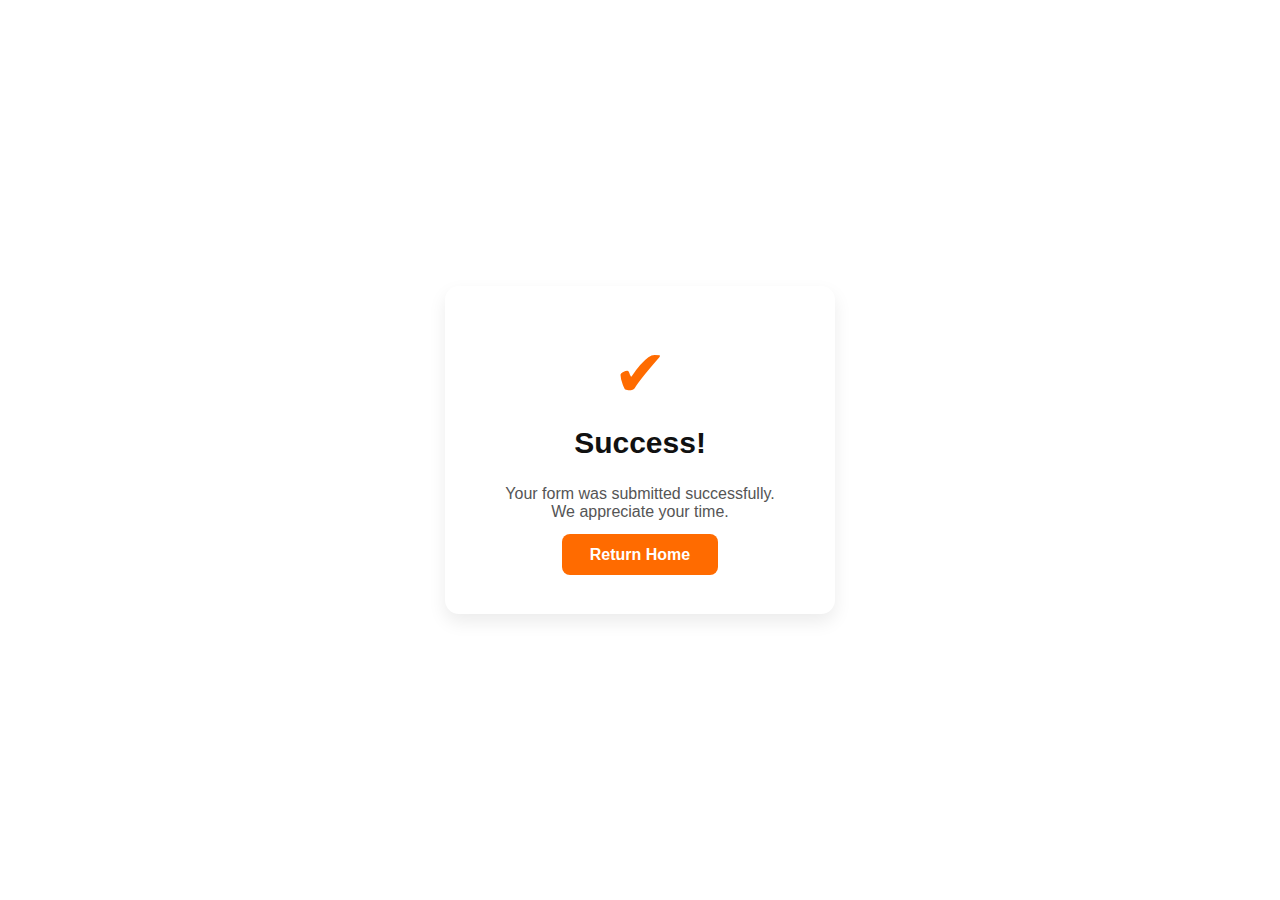
<file: success.html>
<!DOCTYPE html>
<html lang="en">
<head>
    <meta charset="UTF-8">
    <meta name="viewport" content="width=device-width, initial-scale=1.0">
    <title>Success</title>

    <style>
        body {
            margin: 0;
            padding: 0;
            font-family: "Poppins", sans-serif;
            background: #ffffff;
            display: flex;
            justify-content: center;
            align-items: center;
            height: 100vh;
        }

        .success-container {
            text-align: center;
            padding: 50px 60px;
            background: #fff;
            border-radius: 14px;
            box-shadow: 0px 8px 18px rgba(0,0,0,0.08);
            max-width: 450px;
            animation: pop 0.4s ease-out;
        }

        @keyframes pop {
            0% { transform: scale(0.8); opacity: 0; }
            100% { transform: scale(1); opacity: 1; }
        }

        .icon {
            font-size: 65px;
            color: #ff6b00;
        }

        h2 {
            color: #111;
            font-size: 30px;
            margin-top: 15px;
        }

        p {
            color: #555;
            font-size: 16px;
            margin: 10px 0 25px;
        }

        a {
            text-decoration: none;
            background: #ff6b00;
            padding: 12px 28px;
            border-radius: 8px;
            color: #fff;
            font-weight: 600;
            transition: 0.3s;
        }

        a:hover {
            background: #e35d00;
        }
    </style>
</head>
<body>

    <div class="success-container">
        <div class="icon">✔</div>
        <h2>Success!</h2>
        <p>Your form was submitted successfully.<br/>We appreciate your time.</p>
        <a href="/">Return Home</a>
    </div>

</body>
</html>
</file>
